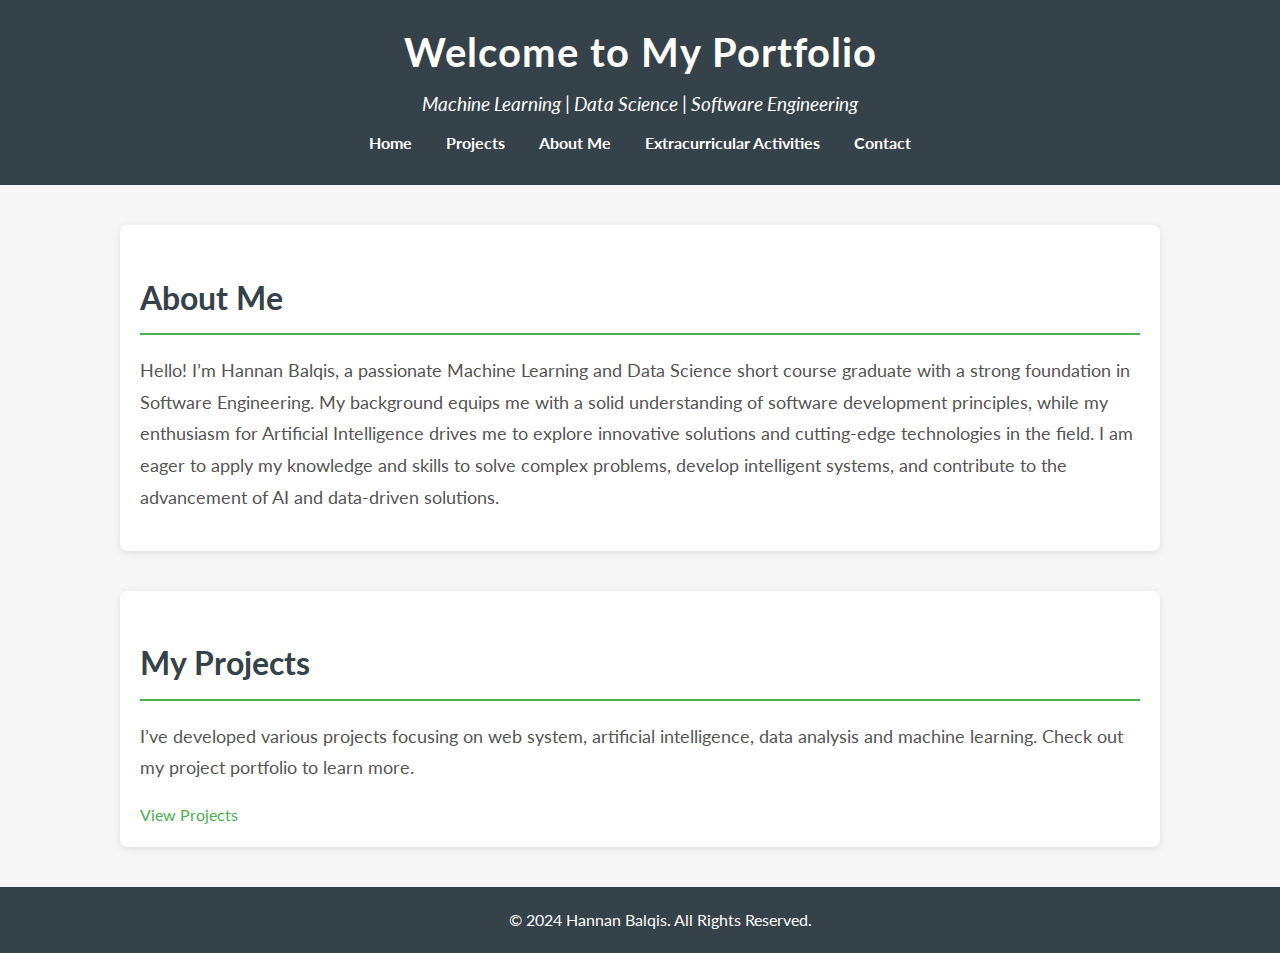
<file: index.html>
<!DOCTYPE html>
<html lang="en">
<head>
    <meta charset="UTF-8">
    <meta name="viewport" content="width=device-width, initial-scale=1.0">
    <title>Hannan Balqis - Portfolio</title>
    <link rel="stylesheet" href="styles.css">
    <link href="https://fonts.googleapis.com/css2?family=Lato:wght@400;700&display=swap" rel="stylesheet">
</head>
<body>

<header>
    <h1>Welcome to My Portfolio</h1>
    <p>Machine Learning | Data Science | Software Engineering</p>
    <nav>
        <ul>
            <li><a href="index.html">Home</a></li>
            <li><a href="projects.html">Projects</a></li>
            <li><a href="about.html">About Me</a></li>
            <li><a href="extracurricular.html">Extracurricular Activities</a></li>
            <li><a href="contact.html">Contact</a></li>
        </ul>
    </nav>
</header>

<main>
    <section>
        <h2>About Me</h2>
        <p>Hello! I’m Hannan Balqis, a passionate Machine Learning and Data Science short course graduate with a strong foundation in Software Engineering. My background equips me with a solid understanding of software development principles, while my enthusiasm for Artificial Intelligence drives me to explore innovative solutions and cutting-edge technologies in the field. I am eager to apply my knowledge and skills to solve complex problems, develop intelligent systems, and contribute to the advancement of AI and data-driven solutions.</p>
    </section>

    <section>
        <h2>My Projects</h2>
        <p>I’ve developed various projects focusing on web system, artificial intelligence, data analysis and machine learning. Check out my project portfolio to learn more.</p>
        <a href="projects.html" class="button">View Projects</a>
    </section>
</main>

<footer>
    <p>© 2024 Hannan Balqis. All Rights Reserved.</p>
</footer>

</body>
</html>
</file>
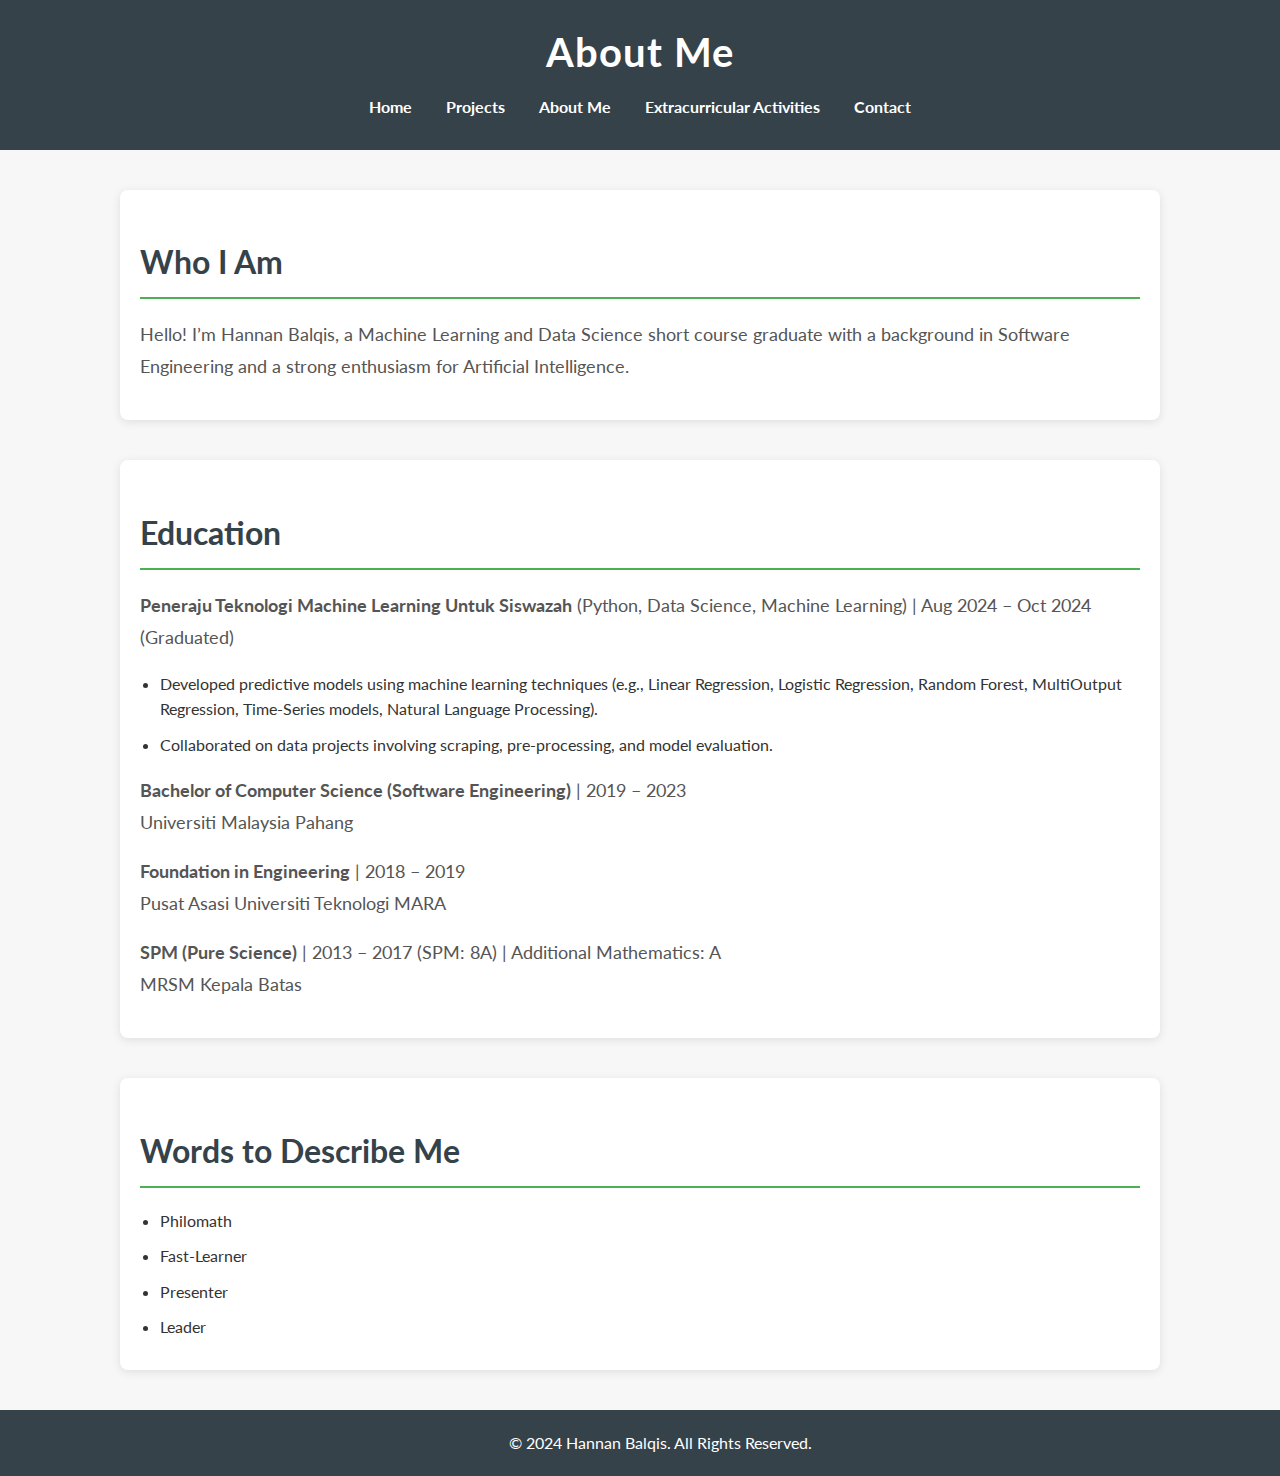
<file: about.html>
<!DOCTYPE html>
<html lang="en">
<head>
    <meta charset="UTF-8">
    <meta name="viewport" content="width=device-width, initial-scale=1.0">
    <meta name="description" content="Hannan Balqis's Online Portfolio - Machine Learning, Data Science, Python, and Software Engineering.">
    <title>About Me - Hannan Balqis</title>
    <link rel="stylesheet" href="styles.css">
    <link href="https://fonts.googleapis.com/css2?family=Lato:wght@400;700&display=swap" rel="stylesheet">
</head>
<body>

<header>
    <h1>About Me</h1>
    <nav>
        <ul>
            <li><a href="index.html">Home</a></li>
            <li><a href="projects.html">Projects</a></li>
            <li><a href="about.html">About Me</a></li>
            <li><a href="extracurricular.html">Extracurricular Activities</a></li>
            <li><a href="contact.html">Contact</a></li>
        </ul>
    </nav>
</header>

<main>
    <section>
        <h2>Who I Am</h2>
        <p>Hello! I’m Hannan Balqis, a Machine Learning and Data Science short course graduate with a background in Software Engineering and a strong enthusiasm for Artificial Intelligence.</p>
    </section>

    <section>
        <h2>Education</h2>
        <p><strong>Peneraju Teknologi Machine Learning Untuk Siswazah</strong> (Python, Data Science, Machine Learning) | Aug 2024 – Oct 2024 (Graduated)</p>
        <ul>
            <li>Developed predictive models using machine learning techniques (e.g., Linear Regression, Logistic Regression, Random Forest, MultiOutput Regression, Time-Series models, Natural Language Processing).</li>
            <li>Collaborated on data projects involving scraping, pre-processing, and model evaluation.</li>
        </ul>

        <p>
            <strong>Bachelor of Computer Science (Software Engineering)</strong> | 2019 – 2023 <br>
            Universiti Malaysia Pahang
        </p>
        
        
        <p><strong>Foundation in Engineering</strong> | 2018 – 2019<br>
        Pusat Asasi Universiti Teknologi MARA</p>

        <p><strong>SPM (Pure Science)</strong> | 2013 – 2017 (SPM: 8A) | Additional Mathematics: A<br>
        MRSM Kepala Batas</p>
    </section>

    <section>
        <h2>Words to Describe Me</h2>
        <ul>
            <li>Philomath</li>
            <li>Fast-Learner</li>
            <li>Presenter</li>
            <li>Leader</li>
        </ul>
    </section>
</main>

<footer>
    <p>© 2024 Hannan Balqis. All Rights Reserved.</p>
</footer>

</body>
</html>
</file>
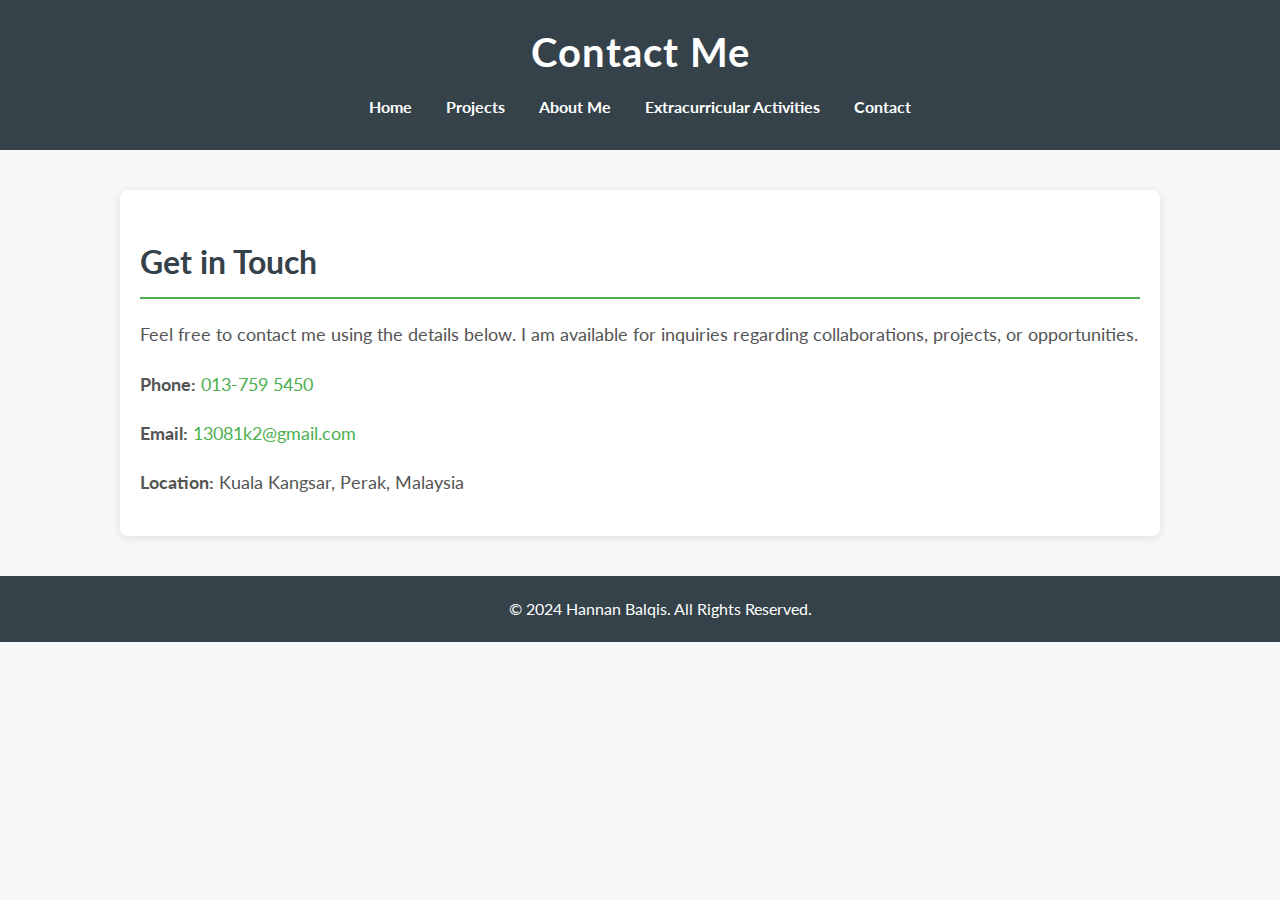
<file: contact.html>
<!DOCTYPE html>
<html lang="en">
<head>
    <meta charset="UTF-8">
    <meta name="viewport" content="width=device-width, initial-scale=1.0">
    <meta name="description" content="Contact Hannan Balqis - Machine Learning Engineer based in Kuala Kangsar, Perak, Malaysia.">
    <title>Contact - Hannan Balqis</title>
    <link rel="stylesheet" href="styles.css">
    <link href="https://fonts.googleapis.com/css2?family=Lato:wght@400;700&display=swap" rel="stylesheet">
</head>
<body>

<header>
    <h1>Contact Me</h1>
    <nav>
        <ul>
            <li><a href="index.html">Home</a></li>
            <li><a href="projects.html">Projects</a></li>
            <li><a href="about.html">About Me</a></li>
            <li><a href="extracurricular.html">Extracurricular Activities</a></li>
            <li><a href="contact.html">Contact</a></li>
        </ul>
    </nav>
</header>

<main>
    <section>
        <h2>Get in Touch</h2>
        <p>Feel free to contact me using the details below. I am available for inquiries regarding collaborations, projects, or opportunities.</p>

        <p><strong>Phone:</strong> <a href="tel:+60137595450">013-759 5450</a></p>
        <p><strong>Email:</strong> <a href="mailto:13081k2@gmail.com">13081k2@gmail.com</a></p>
        <p><strong>Location:</strong> Kuala Kangsar, Perak, Malaysia</p>
    </section>
</main>

<footer>
    <p>&copy; 2024 Hannan Balqis. All Rights Reserved.</p>
</footer>

</body>
</html>
</file>
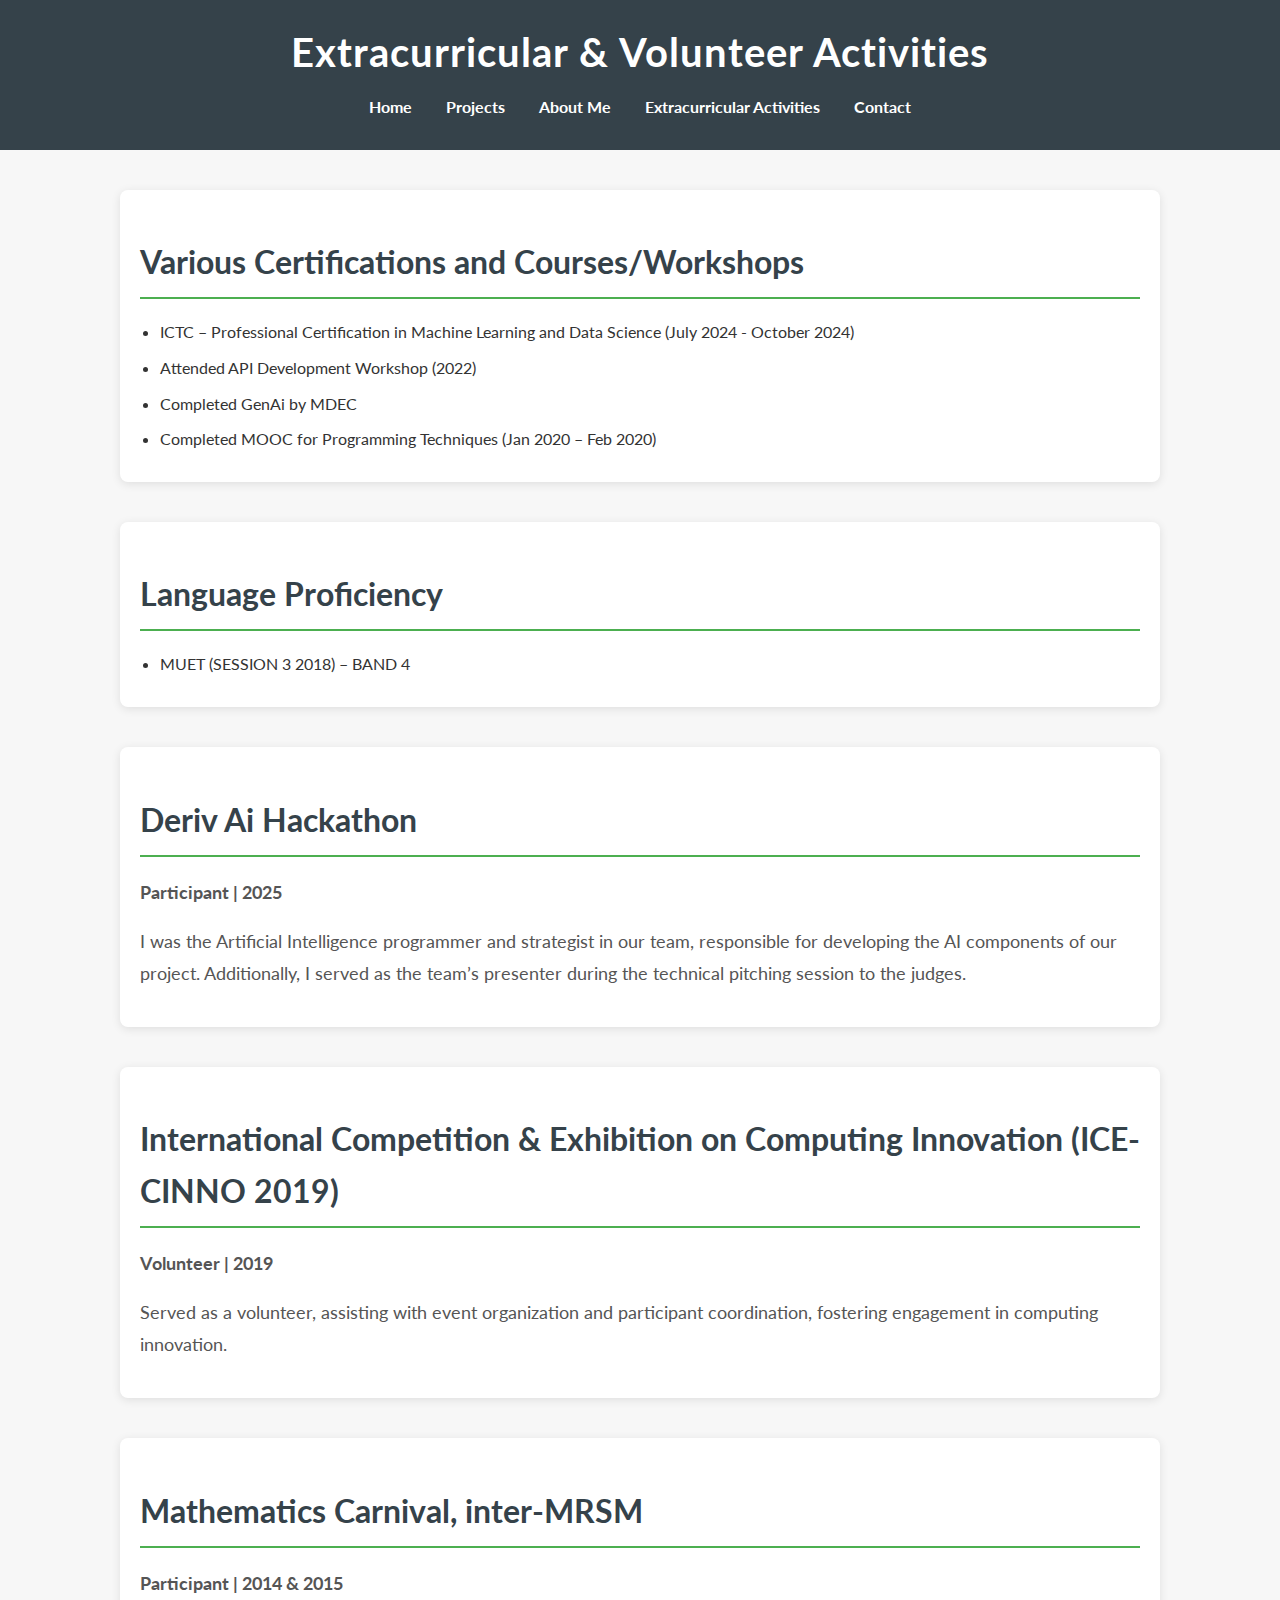
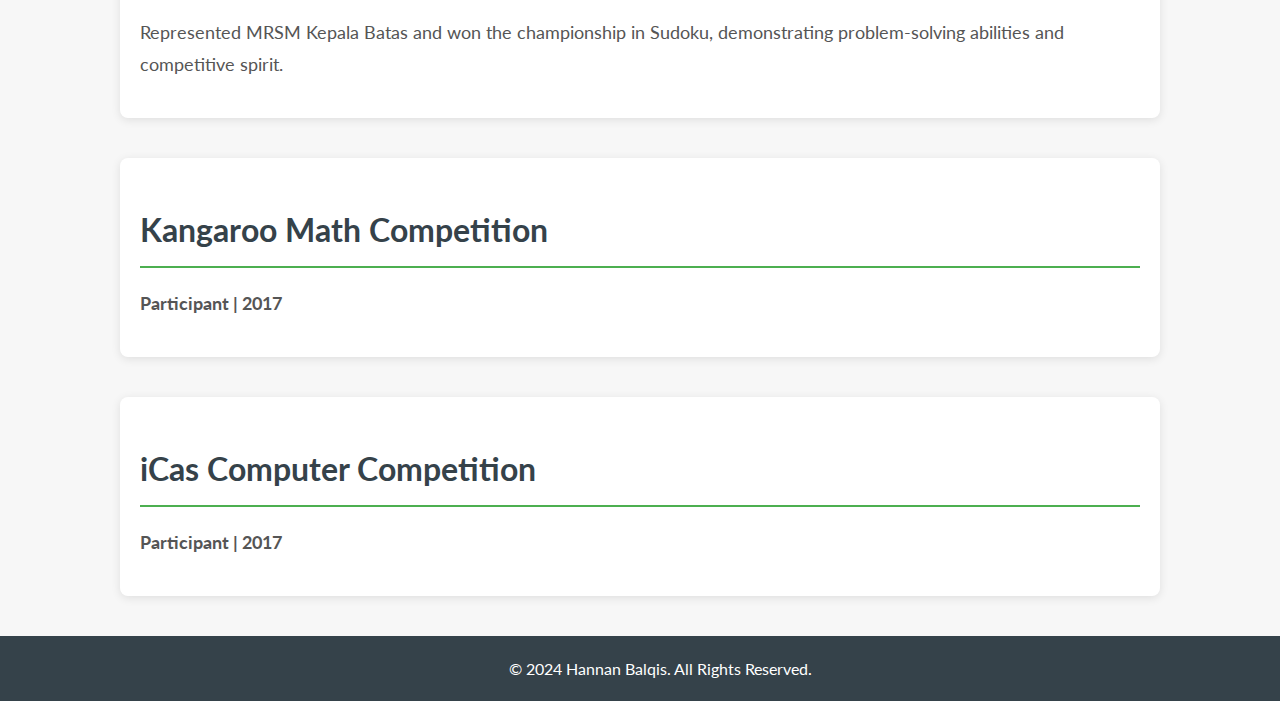
<file: extracurricular.html>
<!DOCTYPE html>
<html lang="en">
<head>
    <meta charset="UTF-8">
    <meta name="viewport" content="width=device-width, initial-scale=1.0">
    <title>Extracurricular & Volunteer Activities - Hannan Balqis</title>
    <link rel="stylesheet" href="styles.css">
    <link href="https://fonts.googleapis.com/css2?family=Lato:wght@400;700&display=swap" rel="stylesheet">
</head>
<body>

<header>
    <h1>Extracurricular & Volunteer Activities</h1>
    <nav>
        <ul>
            <li><a href="index.html">Home</a></li>
            <li><a href="projects.html">Projects</a></li>
            <li><a href="about.html">About Me</a></li>
            <li><a href="extracurricular.html">Extracurricular Activities</a></li>
            <li><a href="contact.html">Contact</a></li>
        </ul>
    </nav>
</header>

<main>
    <section>
        <h2>Various Certifications and Courses/Workshops</h2>
        <ul>
            <li>ICTC – Professional Certification in Machine Learning and Data Science  (July 2024 - October 2024)</li>
            <li>Attended API Development Workshop (2022)</li>
            <li>Completed GenAi by MDEC</li>
            <li>Completed MOOC for Programming Techniques (Jan 2020 – Feb 2020)</li>
        </ul>
    </section>

    <section>
        <h2>Language Proficiency</h2>
        <ul>
            <li>MUET (SESSION 3 2018) – BAND 4</li>
        </ul>
    </section>

    <section>
        <h2>Deriv Ai Hackathon</h2>
        <p><strong>Participant | 2025</strong></p>
        <p>I was the Artificial Intelligence programmer and strategist in our team, responsible for developing the AI components of our project. Additionally, I served as the team’s presenter during the technical pitching session to the judges.</p>
    </section>
    
    <section>
        <h2>International Competition & Exhibition on Computing Innovation (ICE-CINNO 2019)</h2>
        <p><strong>Volunteer | 2019</strong></p>
        <p>Served as a volunteer, assisting with event organization and participant coordination, fostering engagement in computing innovation.</p>
    </section>

    <section>
        <h2>Mathematics Carnival, inter-MRSM</h2>
        <p><strong>Participant | 2014 & 2015</strong></p>
        <p>Represented MRSM Kepala Batas and won the championship in Sudoku, demonstrating problem-solving abilities and competitive spirit.</p>
    </section>

    <section>
        <h2>Kangaroo Math Competition</h2>
        <p><strong>Participant | 2017</strong></p>
    </section>

    <section>
        <h2>iCas Computer Competition</h2>
        <p><strong>Participant | 2017</strong></p>
    </section>
</main>

<footer>
    <p>© 2024 Hannan Balqis. All Rights Reserved.</p>
</footer>

</body>
</html>
</file>
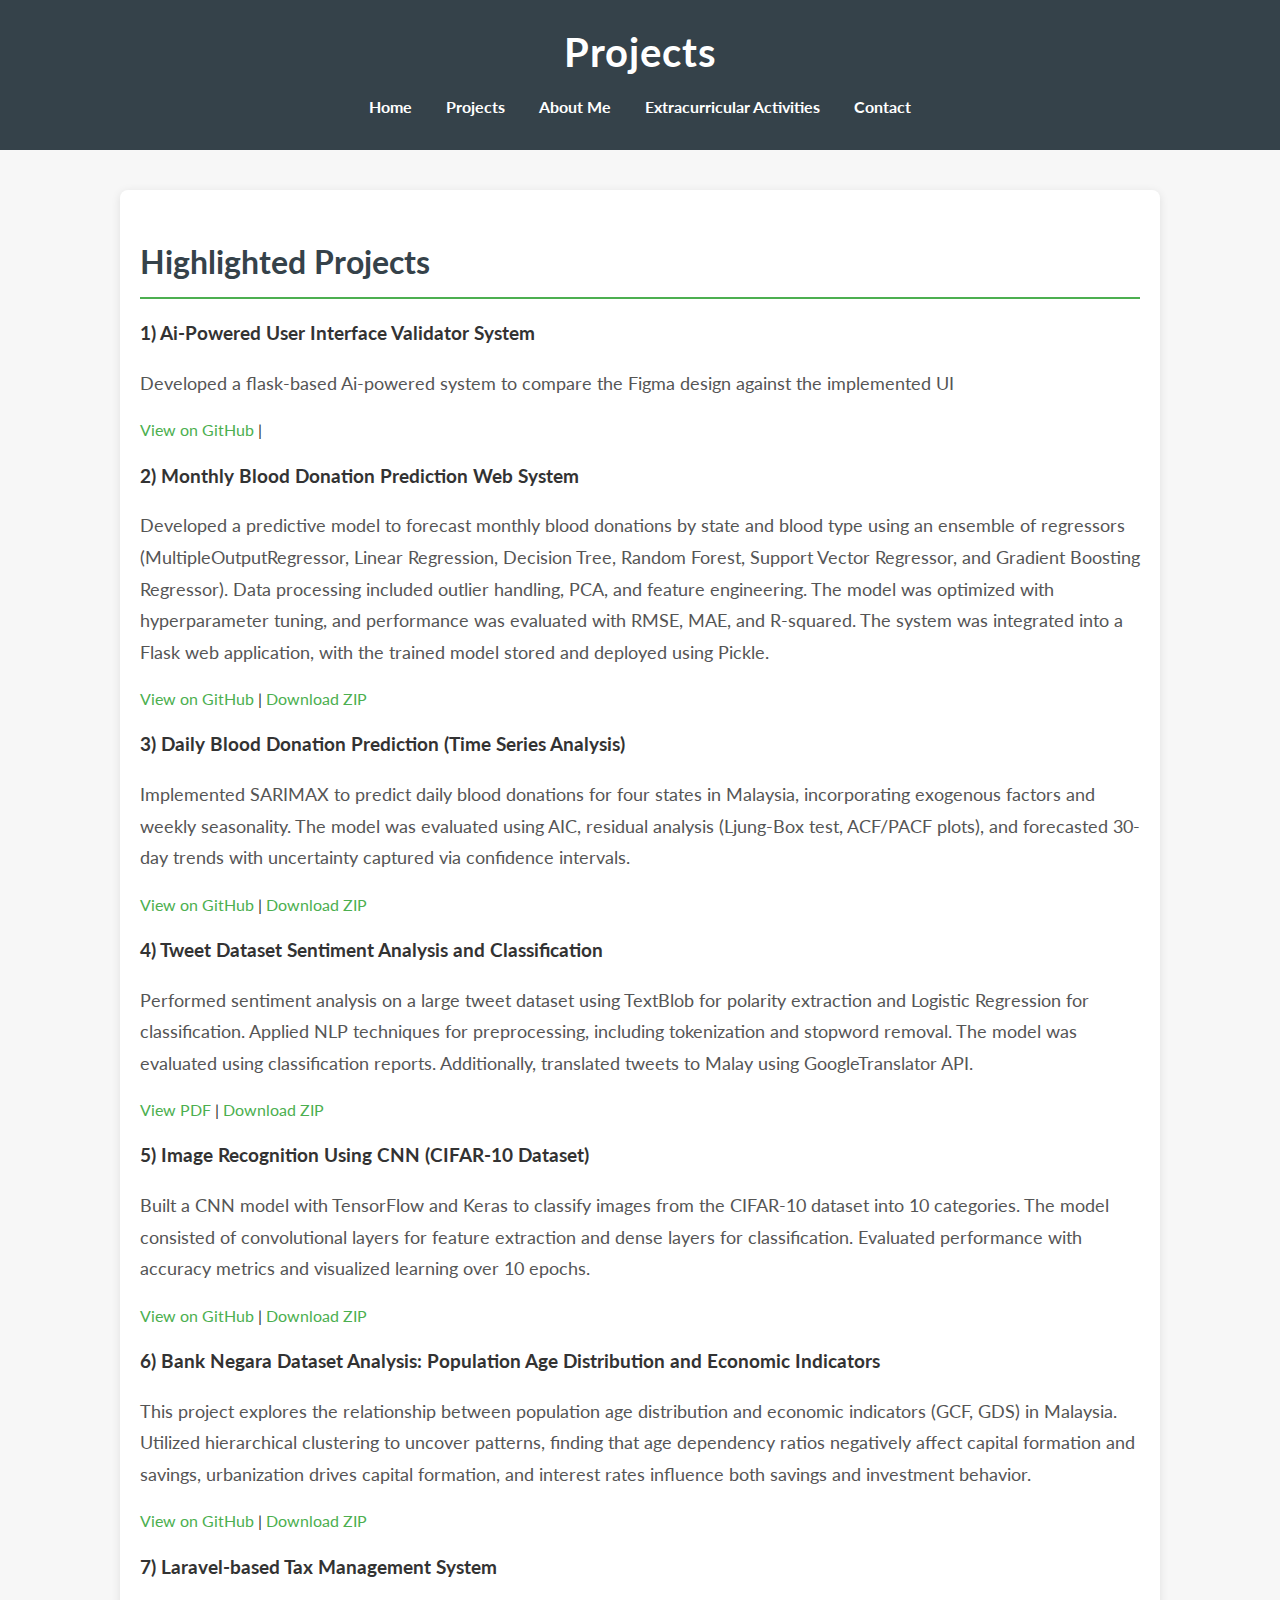
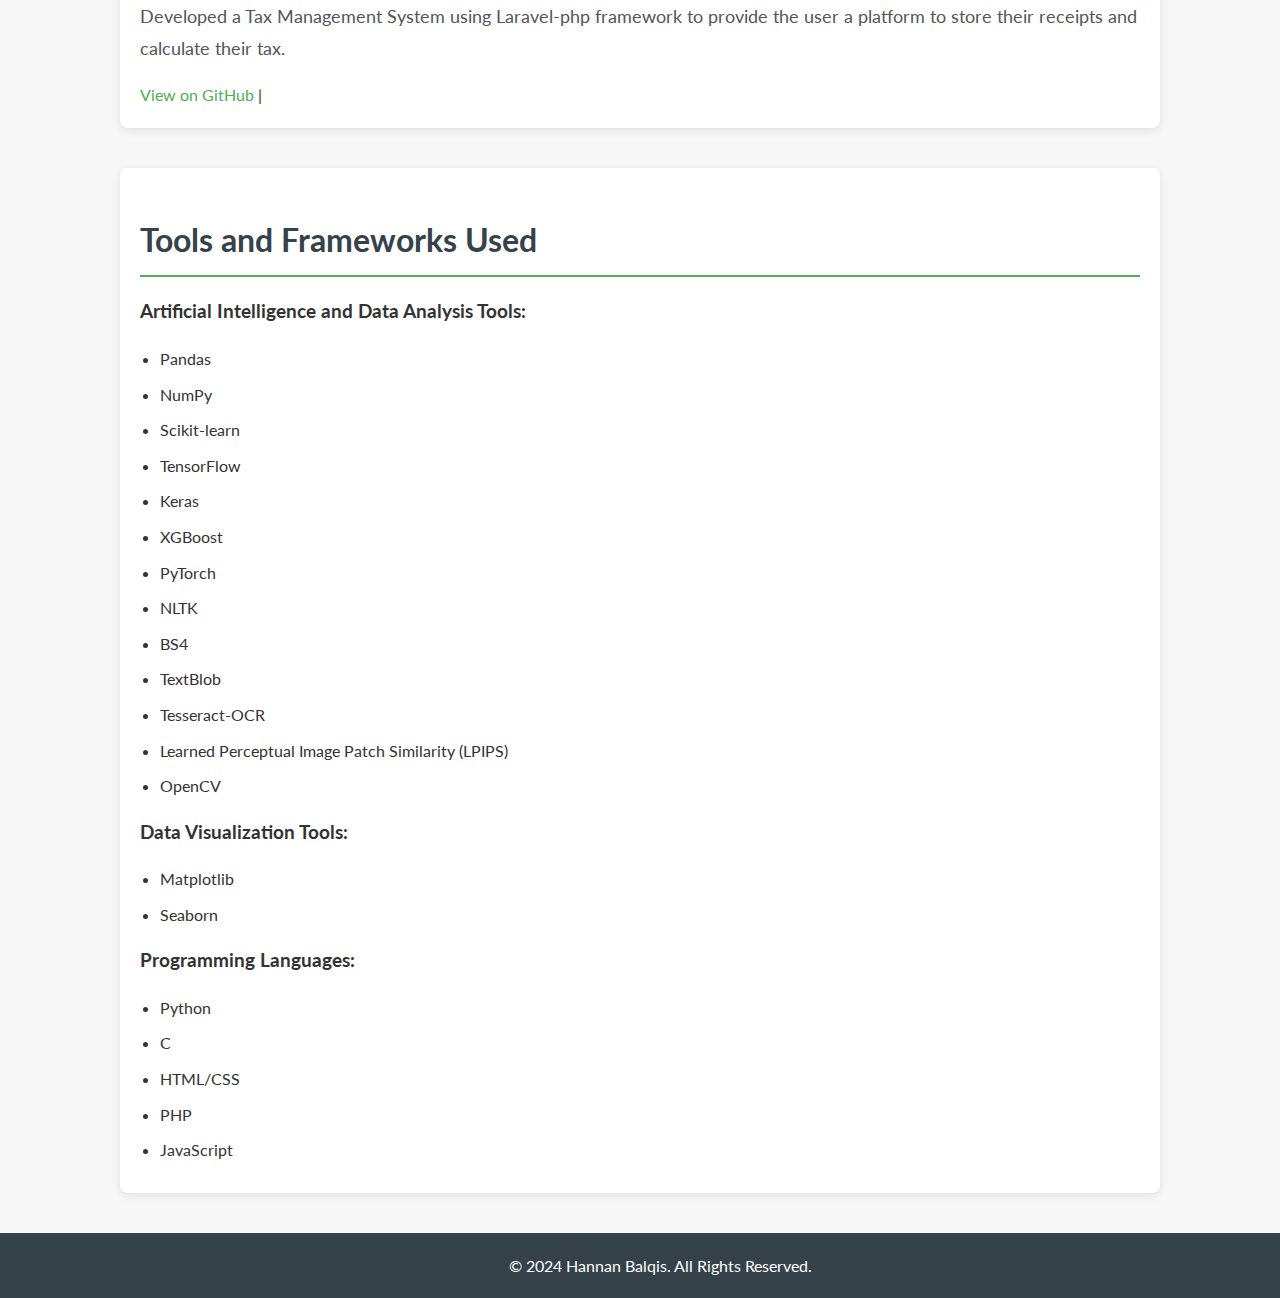
<file: projects.html>
<!DOCTYPE html>
<html lang="en">
<head>
    <meta charset="UTF-8">
    <meta name="viewport" content="width=device-width, initial-scale=1.0">
    <title>Projects - Hannan Balqis</title>
    <link rel="stylesheet" href="styles.css">
    <link href="https://fonts.googleapis.com/css2?family=Lato:wght@400;700&display=swap" rel="stylesheet">
</head>
<body>

<header>
    <h1>Projects</h1>
    <nav>
        <ul>
            <li><a href="index.html">Home</a></li>
            <li><a href="projects.html">Projects</a></li>
            <li><a href="about.html">About Me</a></li>
            <li><a href="extracurricular.html">Extracurricular Activities</a></li>
            <li><a href="contact.html">Contact</a></li>
        </ul>
    </nav>
</header>

<main>
    <section>
        <h2>Highlighted Projects</h2>

        <article>
            <h3>1) Ai-Powered User Interface Validator System</h3>
            <p>Developed a flask-based Ai-powered system to compare the Figma design against the implemented UI</p>
            <a href="https://github.com/nanqis/Flask_Ai_Ui_Validator.git" target="_blank" title="View on GitHub">View on GitHub</a> | 
        </article>

        <article>
            <h3>2) Monthly Blood Donation Prediction Web System</h3>
            <p>Developed a predictive model to forecast monthly blood donations by state and blood type using an ensemble of regressors (MultipleOutputRegressor, Linear Regression, Decision Tree, Random Forest, Support Vector Regressor, and Gradient Boosting Regressor). Data processing included outlier handling, PCA, and feature engineering. The model was optimized with hyperparameter tuning, and performance was evaluated with RMSE, MAE, and R-squared. The system was integrated into a Flask web application, with the trained model stored and deployed using Pickle.</p>
            <a href="https://github.com/nanqis/monthly_blooddonation_unit.git" target="_blank" title="View on GitHub">View on GitHub</a> | 
            <a href="https://drive.google.com/file/d/1xgIdBQDYn8EiGwOlKuGRCFzPDvLNym0i/view?usp=sharing" target="_blank" title="Download ZIP">Download ZIP</a>
        </article>

        <article>
            <h3>3) Daily Blood Donation Prediction (Time Series Analysis)</h3>
            <p>Implemented SARIMAX to predict daily blood donations for four states in Malaysia, incorporating exogenous factors and weekly seasonality. The model was evaluated using AIC, residual analysis (Ljung-Box test, ACF/PACF plots), and forecasted 30-day trends with uncertainty captured via confidence intervals.</p>
            <a href="https://github.com/nanqis/timeseries_blooddonation.git" target="_blank" title="View on GitHub">View on GitHub</a> | 
            <a href="https://drive.google.com/file/d/1cFucKyIhgTHzbSwWRbij4vbdbC1uZ8BX/view?usp=sharing" target="_blank" title="Download ZIP">Download ZIP</a>
        </article>

        <article>
            <h3>4) Tweet Dataset Sentiment Analysis and Classification</h3>
            <p>Performed sentiment analysis on a large tweet dataset using TextBlob for polarity extraction and Logistic Regression for classification. Applied NLP techniques for preprocessing, including tokenization and stopword removal. The model was evaluated using classification reports. Additionally, translated tweets to Malay using GoogleTranslator API.</p>
            <a href="https://raw.githubusercontent.com/nanqis/nanqis.github.io/main/twittersentiment.pdf" target="_blank" title="View PDF">View PDF</a> |
            <a href="https://drive.google.com/file/d/1GXV27k8YgScjxJhbfQo1nx_Qi_ocAW6C/view?usp=sharing" target="_blank" title="Download ZIP">Download ZIP</a>
        </article>

        <article>
            <h3>5) Image Recognition Using CNN (CIFAR-10 Dataset)</h3>
            <p>Built a CNN model with TensorFlow and Keras to classify images from the CIFAR-10 dataset into 10 categories. The model consisted of convolutional layers for feature extraction and dense layers for classification. Evaluated performance with accuracy metrics and visualized learning over 10 epochs.</p>
            <a href="https://github.com/nanqis/cnn" target="_blank" title="View on GitHub">View on GitHub</a> | 
            <a href="https://drive.google.com/file/d/1s2RTpnRHA4BUOlFGnNvYoBTrXDJF9Hlf/view?usp=sharing" target="_blank" title="Download ZIP">Download ZIP</a>
        </article>

        <article>
            <h3>6) Bank Negara Dataset Analysis: Population Age Distribution and Economic Indicators</h3>
            <p>This project explores the relationship between population age distribution and economic indicators (GCF, GDS) in Malaysia. Utilized hierarchical clustering to uncover patterns, finding that age dependency ratios negatively affect capital formation and savings, urbanization drives capital formation, and interest rates influence both savings and investment behavior.</p>
            <a href="https://github.com/nanqis/DataAnalysis_BankNegara.git" target="_blank" title="View on GitHub">View on GitHub</a> | 
            <a href="https://drive.google.com/file/d/1fHtvoNwUqOewsjPk1hMX493HBaxbie6J/view?usp=sharing" target="_blank" title="Download ZIP">Download ZIP</a>
        </article>

        <article>
            <h3>7) Laravel-based Tax Management System</h3>
            <p>Developed a Tax Management System using Laravel-php framework to provide the user a platform to store their receipts and calculate their tax.</p>
            <a href="https://github.com/nanqis/Tax_Management_System.git" target="_blank" title="View on GitHub">View on GitHub</a> | 
        </article>
    </section>

    <section>
        <h2>Tools and Frameworks Used</h2>
        <h3>Artificial Intelligence and Data Analysis Tools:</h3>
        <ul>
            <li>Pandas</li>
            <li>NumPy</li>
            <li>Scikit-learn</li>
            <li>TensorFlow</li>
            <li>Keras</li>
            <li>XGBoost</li>
            <li>PyTorch</li>
            <li>NLTK</li>
            <li>BS4</li>
            <li>TextBlob</li>
            <li>Tesseract-OCR</li>
            <li>Learned Perceptual Image Patch Similarity (LPIPS)</li>
            <li>OpenCV</li>
        </ul>

        <h3>Data Visualization Tools:</h3>
        <ul>
            <li>Matplotlib</li>
            <li>Seaborn</li>
        </ul>

        <h3>Programming Languages:</h3>
        <ul>
            <li>Python</li>
            <li>C</li>
            <li>HTML/CSS</li>
            <li>PHP</li>
            <li>JavaScript</li>
        </ul>
    </section>
</main>

<footer>
    <p>© 2024 Hannan Balqis. All Rights Reserved.</p>
</footer>

</body>
</html>
</file>
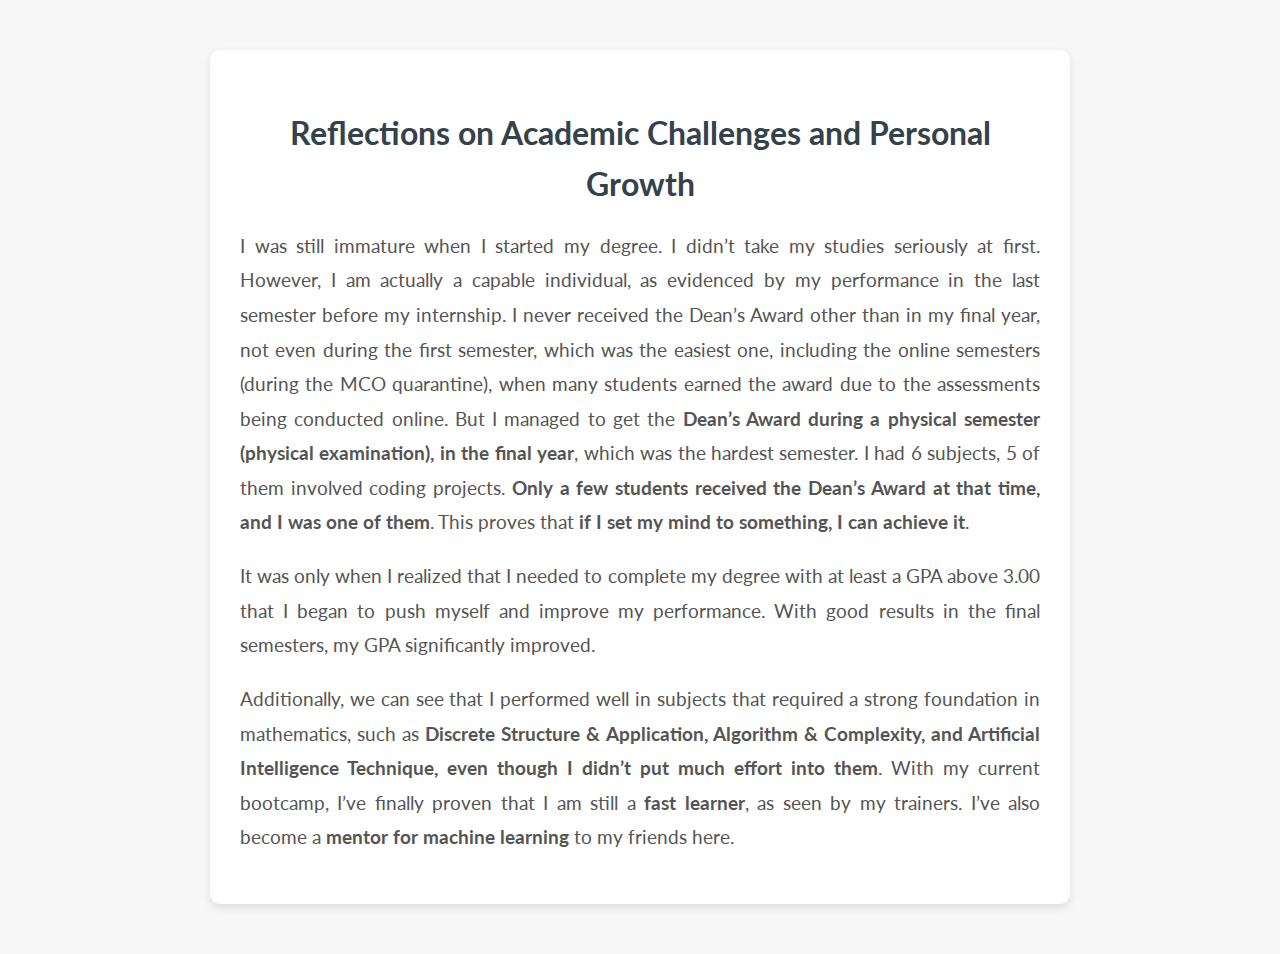
<file: reflections.html>
<!DOCTYPE html>
<html lang="en">
<head>
    <meta charset="UTF-8">
    <meta name="viewport" content="width=device-width, initial-scale=1.0">
    <meta name="description" content="Reflections on Academic Challenges and Personal Growth">
    <title>Reflections</title>
    <link rel="stylesheet" href="styles.css">
    <link href="https://fonts.googleapis.com/css2?family=Lato:wght@400;700&display=swap" rel="stylesheet">
    <style>
        .reflection-container {
            max-width: 800px; /* Restricting width for better readability */
            margin: 50px auto; /* Centering the box horizontally and adding vertical space */
            padding: 30px; /* Adding padding inside the box */
            background-color: #fff; /* White background for the box */
            border-radius: 10px; /* Rounded corners */
            box-shadow: 0 4px 10px rgba(0, 0, 0, 0.1); /* Adding subtle shadow for depth */
        }

        .reflection-container h2 {
            text-align: center; /* Center the heading */
            font-size: 2em; /* Slightly larger font for heading */
            color: #35424a; /* Maintain consistency with your theme */
            margin-bottom: 20px;
        }

        .reflection-container p {
            text-align: justify; /* Makes the text aligned on both sides */
            line-height: 1.8; /* Improving line spacing for readability */
            color: #555; /* Softer text color */
            font-size: 1.2em; /* Slightly larger font size */
        }
    </style>
</head>
<body>

<main>
    <article class="reflection-container">
        <h2>Reflections on Academic Challenges and Personal Growth</h2>
        <p>
            I was still immature when I started my degree. I didn’t take my studies seriously at first. However, I am actually a capable individual, as evidenced by my performance in the last semester before my internship. I never received the Dean’s Award other than in my final year, not even during the first semester, which was the easiest one, including the online semesters (during the MCO quarantine), when many students earned the award due to the assessments being conducted online. But I managed to get the 
            <strong>Dean’s Award during a physical semester (physical examination), in the final year</strong>, which was the hardest semester. I had 6 subjects, 5 of them involved coding projects. 
            <strong>Only a few students received the Dean’s Award at that time, and I was one of them</strong>. This proves that 
            <strong>if I set my mind to something, I can achieve it</strong>.
        </p>

        <p>
            It was only when I realized that I needed to complete my degree with at least a GPA above 3.00 that I began to push myself and improve my performance. With good results in the final semesters, my GPA significantly improved.
        </p>

        <p>
            Additionally, we can see that I performed well in subjects that required a strong foundation in mathematics, such as 
            <strong>Discrete Structure & Application, Algorithm & Complexity, and Artificial Intelligence Technique, even though I didn’t put much effort into them</strong>. With my current bootcamp, I’ve finally proven that I am still a 
            <strong>fast learner</strong>, as seen by my trainers. I’ve also become a 
            <strong>mentor for machine learning</strong> to my friends here.
        </p>
    </article>
</main>

</body>
</html>
</file>
<file: styles.css>
/* General styles */
body {
    font-family: 'Lato', sans-serif;
    line-height: 1.6;
    margin: 0;
    padding: 0;
    background-color: #f7f7f7;
    color: #333;
}

header {
    background: #35424a;
    color: #ffffff;
    padding: 20px 0;
    text-align: center;
}

header h1 {
    margin: 0;
    font-size: 2.5em;
    letter-spacing: 1px;
}

header p {
    margin: 5px 0;
    font-size: 1.2em;
    font-style: italic;
}

nav ul {
    list-style: none;
    padding: 0;
}

nav ul li {
    display: inline;
    margin: 0 15px;
}

nav ul li a {
    color: white;
    text-decoration: none;
    font-weight: bold;
}

nav ul li a:hover {
    text-decoration: underline;
}

/* Section styling */
section {
    max-width: 1000px;
    margin: 40px auto;
    padding: 20px;
    background-color: white;
    border-radius: 8px;
    box-shadow: 0 2px 10px rgba(0, 0, 0, 0.1);
}

section h2 {
    color: #35424a;
    font-size: 2em;
    border-bottom: 2px solid #4CAF50;
    padding-bottom: 10px;
    margin-bottom: 20px;
}

section p {
    font-size: 1.1em;
    line-height: 1.8;
    color: #555;
}

/* Lists */
ul {
    list-style-type: disc;
    margin: 10px 0;
    padding-left: 20px;
}

ul li {
    margin: 10px 0;
}

/* Footer */
footer {
    text-align: center;
    padding: 20px;
    background-color: #35424a;
    color: white;
    position: relative;
    bottom: 0;
    width: 100%;
}

footer p {
    margin: 0;
}

/* Links */
a {
    color: #4CAF50;
    text-decoration: none;
}

a:hover {
    text-decoration: underline;
}

button {
    display: inline-block;
    margin-left: 10px; /* Adjusts spacing between CGPA and button */
}
</file>
